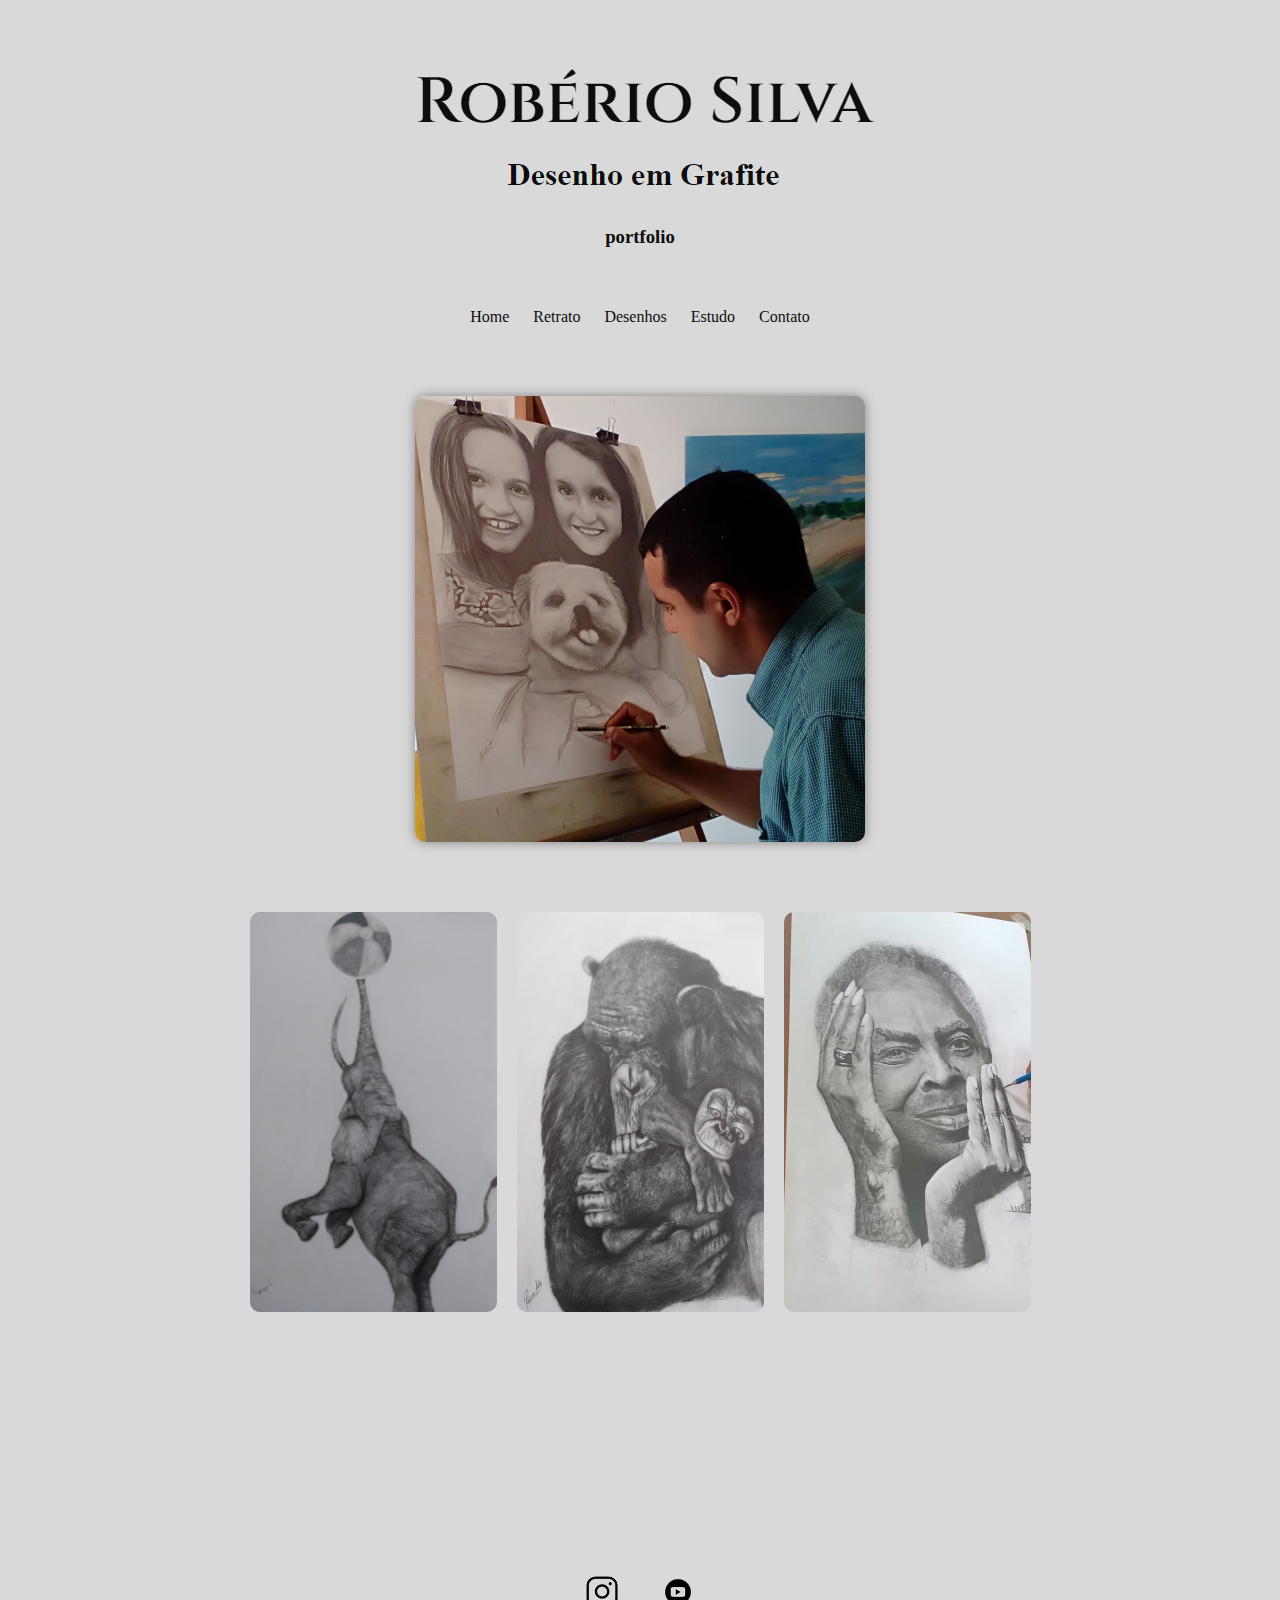
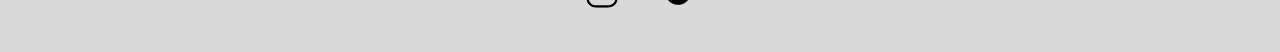
<file: index.html>
<!DOCTYPE html>
<html lang="pt-br">
<head>
    <meta charset="UTF-8">
    <meta http-equiv="X-UA-Compatible" content="IE=edge">
    <meta name="viewport" content="width=device-width, initial-scale=1.0">
    <link rel="stylesheet" href="estilo/style.css">

    <title>Robério Silva Art</title>
</head>
<body>
    
    <header>

            <div class="fixed-width"> 
                <picture>
             
                    <source media="(max-width:550px )" srcset="imagem/titulo-3.png">   
                    <source media="(max-width:790px )" srcset="imagem/titulo-2.png">
                    <img src="imagem/titulo-1.png" alt="Robério Silva">
                </picture>
                <h3>portfolio</h3>
            </div>
    </header>
    <nav>
                <a href="index.html"rel="next" target="_self"><span>Home</span></a>
                <a href="retrato.html"rel="next" target="_self"><span>Retrato</span></a>
                <a href="desenhos.html"rel="next"target="_self"><span> Desenhos</span></a>
                <a href="blog.html"rel="next"target="_self"><span>Estudo</span></a>
                <a href="faleconosco.html"rel="next"target="_self"><span>Contato</span></a>
    </nav>
    <main>

        <div id="foto">
            <picture> 
                <source media="(max-width:820px )" srcset="imagem/foto-perfil-200x198.png">
                <img src="imagem/foto-perfil-450x446.png" alt="foto">
            </picture>
           
        </div>
               
            <div class="container"> 
                
                
                <div class="box">
                    <picture>
                        <source media="(max-width:790px)" srcset="imagem/elefante-3.png">
                        <source media="(max-width: 1045px)" srcset="imagem/elefante.png">
            
                        <img src="imagem/elefante-1.png" alt="elefante">
         
     
                    </picture>
                </div>
                <div class="box"> 
                    <picture>

                        <source media="(max-width:790px )" srcset="imagem/macacos-3.png">
                        <source media="(min-width: 1045px)" srcset="imagem/macacos-1.png">
                        <img src="imagem/macacos.png" alt="macacos">
                    </picture>
                </div>
                <div class="box">
                    <picture>

                        <source media="(max-width:790px )" srcset="imagem/gil-3.png">
                        <source media="(max-width:1045px )" srcset="imagem/gil-2.png">
                        <img src="imagem/gil-1.png" alt="retrato">
                    </picture>
                </div>
           
   
            </div>
       
           
           
    </main>
    
    <footer>
            <nav>
                <a href="https://www.instagram.com/roberio_silva_art/" target="_blank" rel="external"><img src="imagem/instagram-1.ico" alt="instagram"></a>
                <a href="https://www.youtube.com/channel/UC7cbC8KYa419gMIbIsEoi3A" target="_blank" rel="external"> <img src="imagem/youtube-2.ico" alt="youtube"></a>
            </nav>
    </footer>


    
   
</body>
</html>
</file>
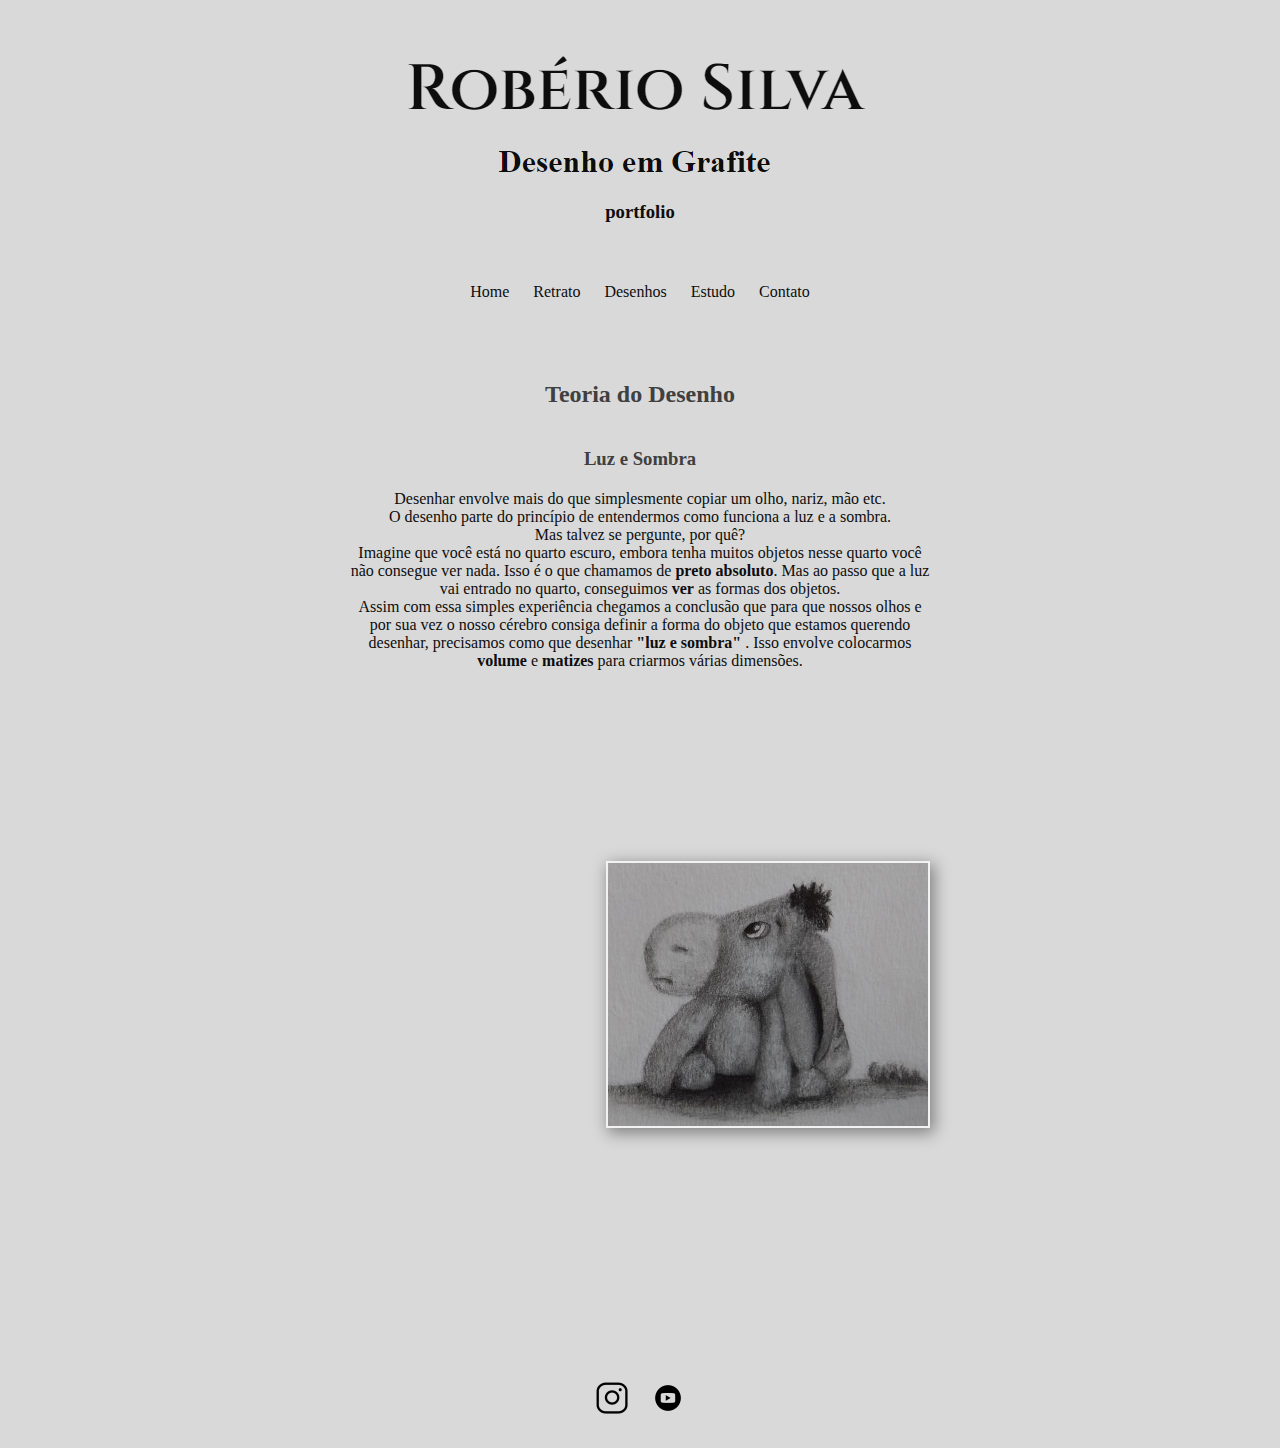
<file: blog.html>
<!DOCTYPE html>
<html lang="pt-br">
<head>
    <meta charset="UTF-8">
    <meta http-equiv="X-UA-Compatible" content="IE=edge">
    <meta name="viewport" content="width=device-width, initial-scale=1.0">
    <link rel="stylesheet" href="estilo/style-2.css">
   

    <title>Robério Silva Art</title>
</head>
<body >

    
   
           
        <header>
            <div class="fixed-width"> 
                <picture>
             
                     <source media="(max-width:550px )" srcset="imagem/titulo-3.png">   
                     <source media="(max-width:790px )" srcset="imagem/titulo-2.png">
                     <img src="imagem-2/titulo-1.png" alt="Robério Silva">
                </picture>
                    <h3>portfolio</h3>
            </div>
            
        </header>

            
        
        <nav>
            <a href="index.html"rel="next" target="_self"><span>Home</span></a>
            <a href="retrato.html"rel="next" target="_self"><span>Retrato</span></a>
            <a href="desenhos.html"rel="next"target="_self"><span> Desenhos</span></a>
            <a href="blog.html"rel="next"target="_self"><span>Estudo</span></a>
            <a href="faleconosco.html"rel="next"target="_self"><span>Contato</span></a>
        </nav>
        
    <main>  
        
        
        
        <article >
            <h2>Teoria do Desenho</h2>
                <h3>Luz e Sombra</h3>
                    <p>Desenhar envolve mais do que simplesmente copiar um olho, nariz, mão etc.</p>
                    <p>O desenho parte do princípio de entendermos como funciona a luz e a sombra.</p>
                    <p>Mas talvez se pergunte, por quê?</p>
                    <p>Imagine que você está no quarto escuro, embora tenha muitos objetos nesse quarto você não consegue ver nada. Isso é o que chamamos de <strong> preto absoluto</strong>. Mas ao passo que a luz vai entrado no quarto, conseguimos <strong>ver</strong>  as formas dos objetos. </p>
                    <p>Assim com essa simples experiência chegamos a conclusão que para que nossos olhos e por sua vez o nosso cérebro consiga definir a forma do objeto que estamos querendo desenhar, precisamos como que desenhar <strong>"luz e sombra" </strong>. Isso envolve colocarmos <strong>volume </strong> e <strong>matizes</strong> para criarmos várias dimensões.       </p>
        </article>

                  

       <div class="imagem"> 
           
            <picture>
                <source media="(max-width: 550px )" srcset="imagem-2/burro-150x123.jpg">
                <img id="borda" src="imagem-2/burro-320x263.jpg" alt="o burro">

            </picture>

        </div> 
    
    
    
    
    </main>   
      


    <footer>
            <nav>
                <a href="https://www.instagram.com/roberio_silva_art/" target="_blank" rel="external"><img src="imagem/instagram-1.ico" alt="instagram"></a>
                <a href="https://www.youtube.com/channel/UC7cbC8KYa419gMIbIsEoi3A" target="_blank" rel="external"> <img src="imagem/youtube-2.ico" alt="youtube"></a>
            </nav>
    </footer>


    
</body>
</html>
</file>
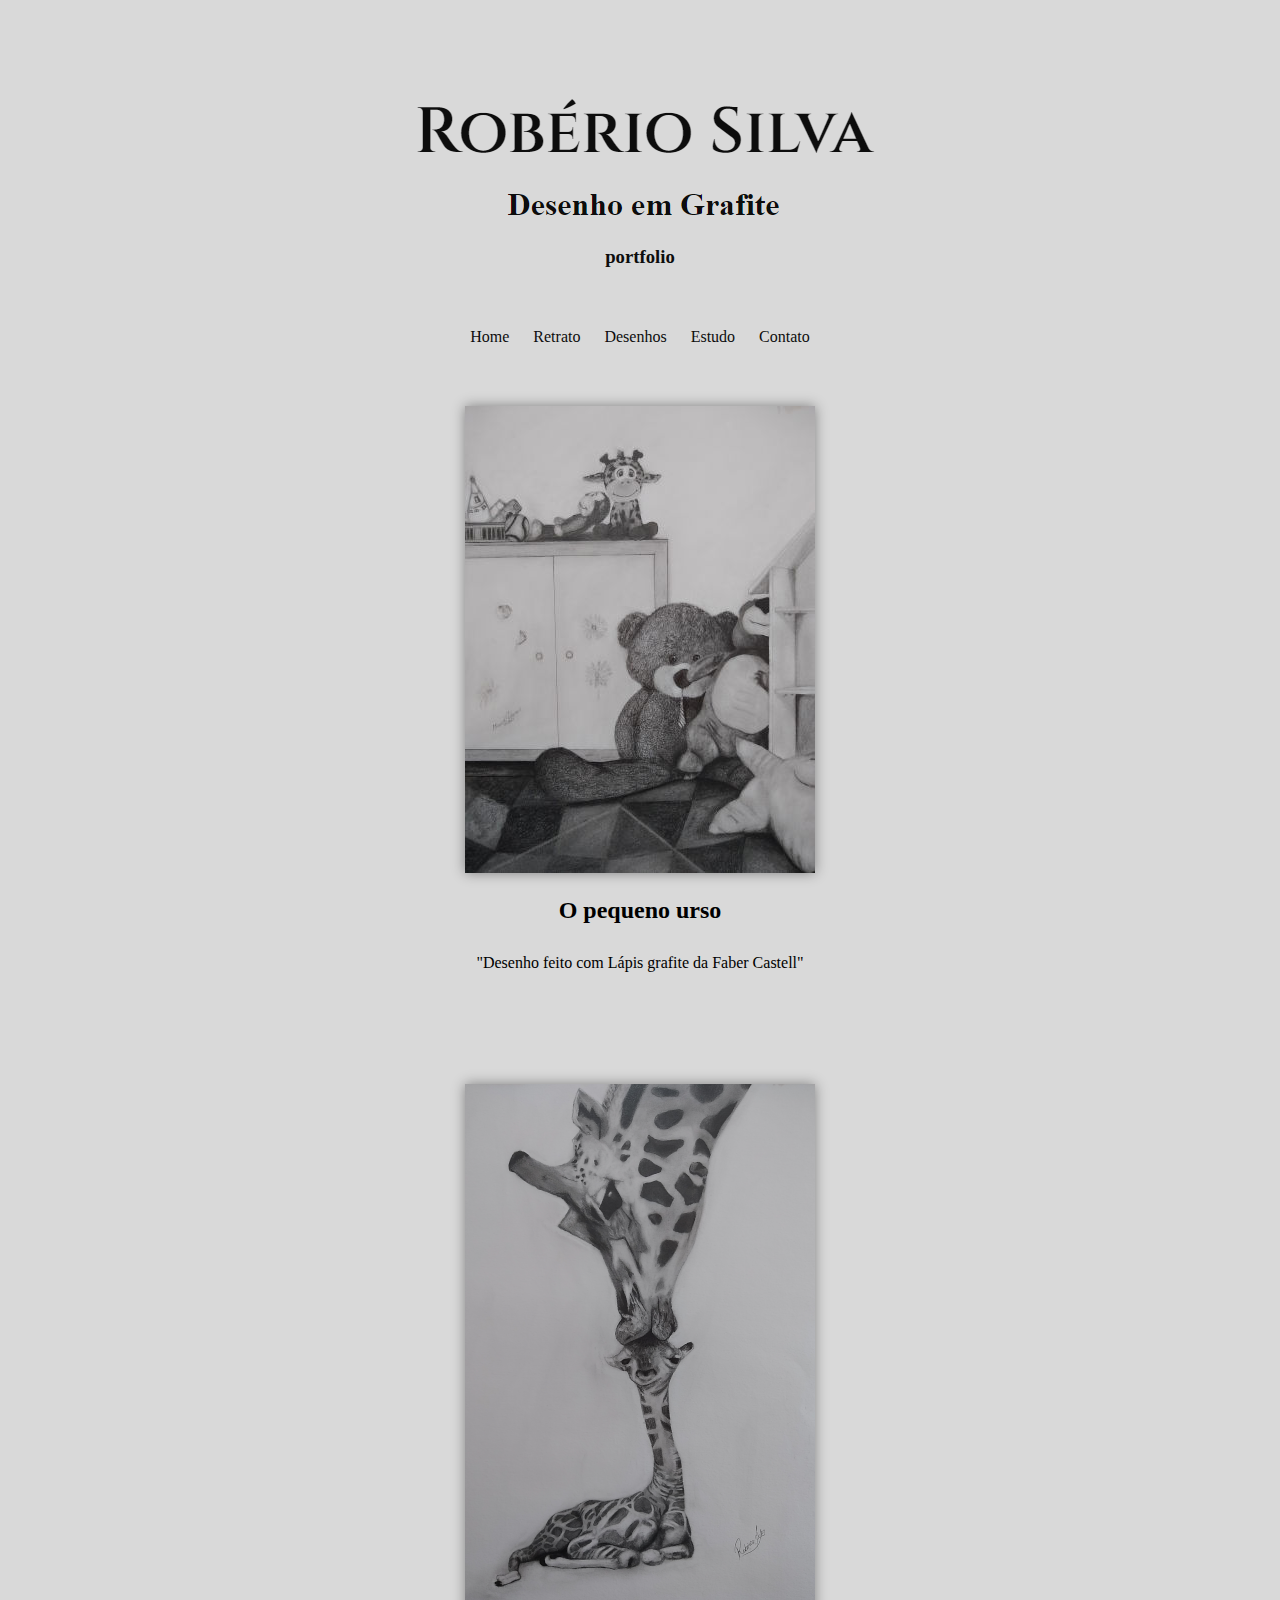
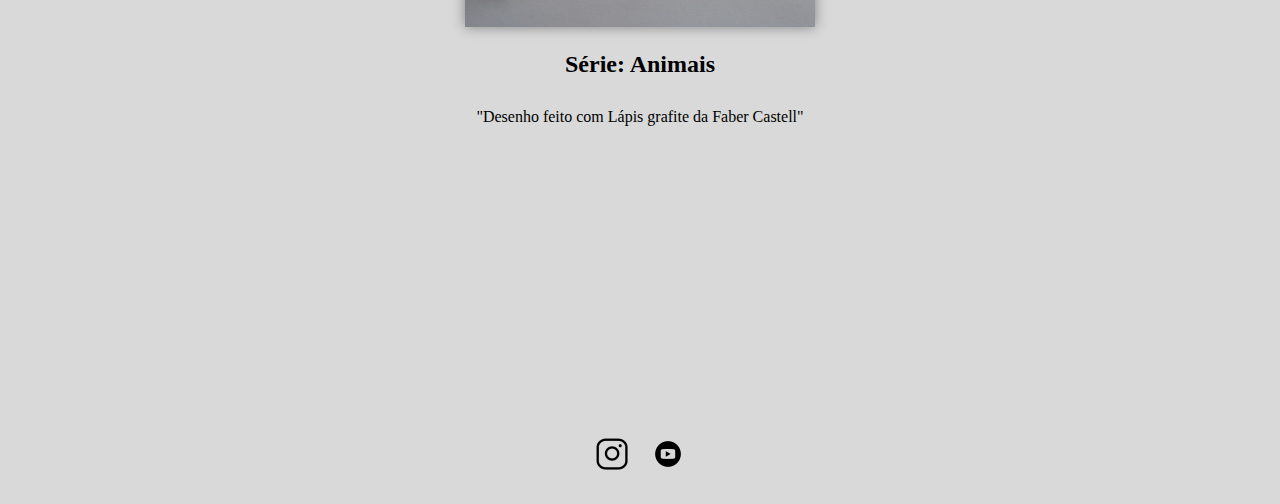
<file: desenhos.html>
<!DOCTYPE html>
<html lang="en">
<head>
    <meta charset="UTF-8">
    <meta http-equiv="X-UA-Compatible" content="IE=edge">
    <meta name="viewport" content="width=device-width, initial-scale=1.0">
    <link rel="stylesheet" href="./estilo/style-1.css">

    <title>Robério Silva Art</title>
</head>
<body>
   <header>
        
        <div class="fixed-width"> 
            <picture>
                <source media="(max-width:550px )" srcset="imagem/titulo-3.png">   
                <source media="(max-width:790px )" srcset="imagem/titulo-2.png">
                <img src="imagem/titulo-1.png" alt="Robério Silva">
            </picture>
                <h3>portfolio</h3>
        </div>
   </header>
    <nav>
             <a href="index.html"rel="next" target="_self"><span>Home</span></a>
             <a href="retrato.html"rel="next" target="_self"><span>Retrato</span></a>
             <a href="desenhos.html"rel="next"target="_self"><span> Desenhos</span></a>
             <a href="blog.html"rel="next"target="_self"><span>Estudo</span></a>
             <a href="faleconosco.html"rel="next"target="_self"><span>Contato</span></a>
    </nav>
    <main>              
        <div class="fixed-width">
            <picture>
                 <source media="(max-width:800px)" srcset="imagem-1/urso-180x240.jpg">
                 <img id="sombreamento" src="imagem-1/urso-350x467.jpg" alt="urso">
            </picture>
            
        </div>

            <article>

                <h2>O pequeno urso</h2>
                <p>"Desenho feito com Lápis grafite da Faber Castell" </p>
            </article>

        <div class="fixed-width">
             <picture>
                <source media="(max-width:800px)" srcset="imagem-1/girafa-180x279.png">
                <img id="sombreamento" src="imagem-1/girafa-350x543.png" alt="girafa">
             </picture>
        </div>
        
        
             <article>
                <h2>Série: Animais</h2>
                <p>"Desenho feito com Lápis grafite da Faber Castell" </p>
             </article>

    </main>         

    <footer>
            <nav>
                <a href="https://www.instagram.com/roberio_silva_art/" target="_blank" rel="external"><img src="imagem/instagram-1.ico" alt="instagram"></a>
                <a href="https://www.youtube.com/channel/UC7cbC8KYa419gMIbIsEoi3A" target="_blank" rel="external"> <img src="imagem/youtube-2.ico" alt="youtube"></a>
            </nav>
    
    </footer>
    
    
    
</body>
</html>
</file>
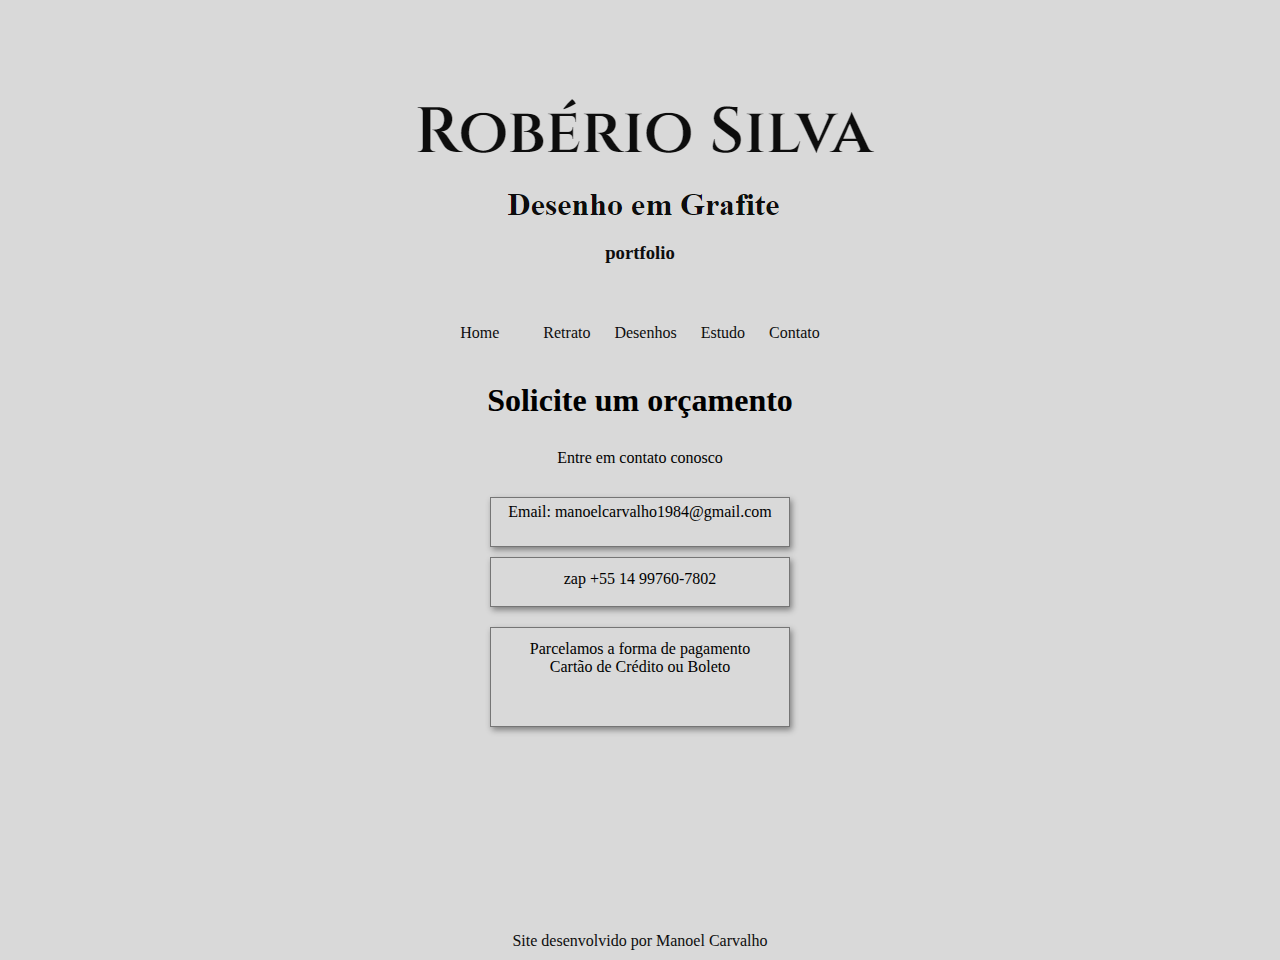
<file: faleconosco.html>
<meta charset="UTF-8">
    <meta http-equiv="X-UA-Compatible" content="IE=edge">
    <meta name="viewport" content="width=device-width, initial-scale=1.0">
    <link rel="stylesheet" href="estilo/style-3.css">

    <title>Robério Silva Art</title>
</head>
<body>
    
    <header>

      <div class="fixed-width"> 
          <picture>
             
                <source media="(max-width:550px )" srcset="imagem/titulo-3.png">   
                <source media="(max-width:790px )" srcset="imagem/titulo-2.png">
                <img src="imagem/titulo-1.png" alt="Robério Silva">
          </picture>
          <h3>portfolio</h3>
      </div>
    </header>
    <nav>
      <a href="index.html"rel="next" target="_self"><span>Home</span><a>
      <a href="retrato.html"rel="next" target="_self"><span>Retrato</span></a>
      <a href="desenhos.html"rel="next"target="_self"><span> Desenhos</span></a>
      <a href="blog.html"rel="next"target="_self"><span>Estudo</span></a>
      <a href="faleconosco.html"rel="next"target="_self"><span>Contato</span></a>
    </nav>
      <main >
        <article>
          <h1>Solicite um orçamento</h1>
				    <p>Entre em contato conosco</p>

          <div class="container">	
              <div id="d1">
						    <p>Email: manoelcarvalho1984@gmail.com</p>
              </div>

					    <div id="d2">
						    <p>zap +55 14 99760-7802</p>
              </div>

				      <div id="d3">
						    <p>Parcelamos a forma de pagamento</p>
                <p>Cartão de Crédito ou Boleto</p>
              </div>
        
          </div>
        </article>

      </main>  

      <footer>
        <p> Site desenvolvido por Manoel Carvalho</p>
      </footer>

    
</body>
</html>
</file>
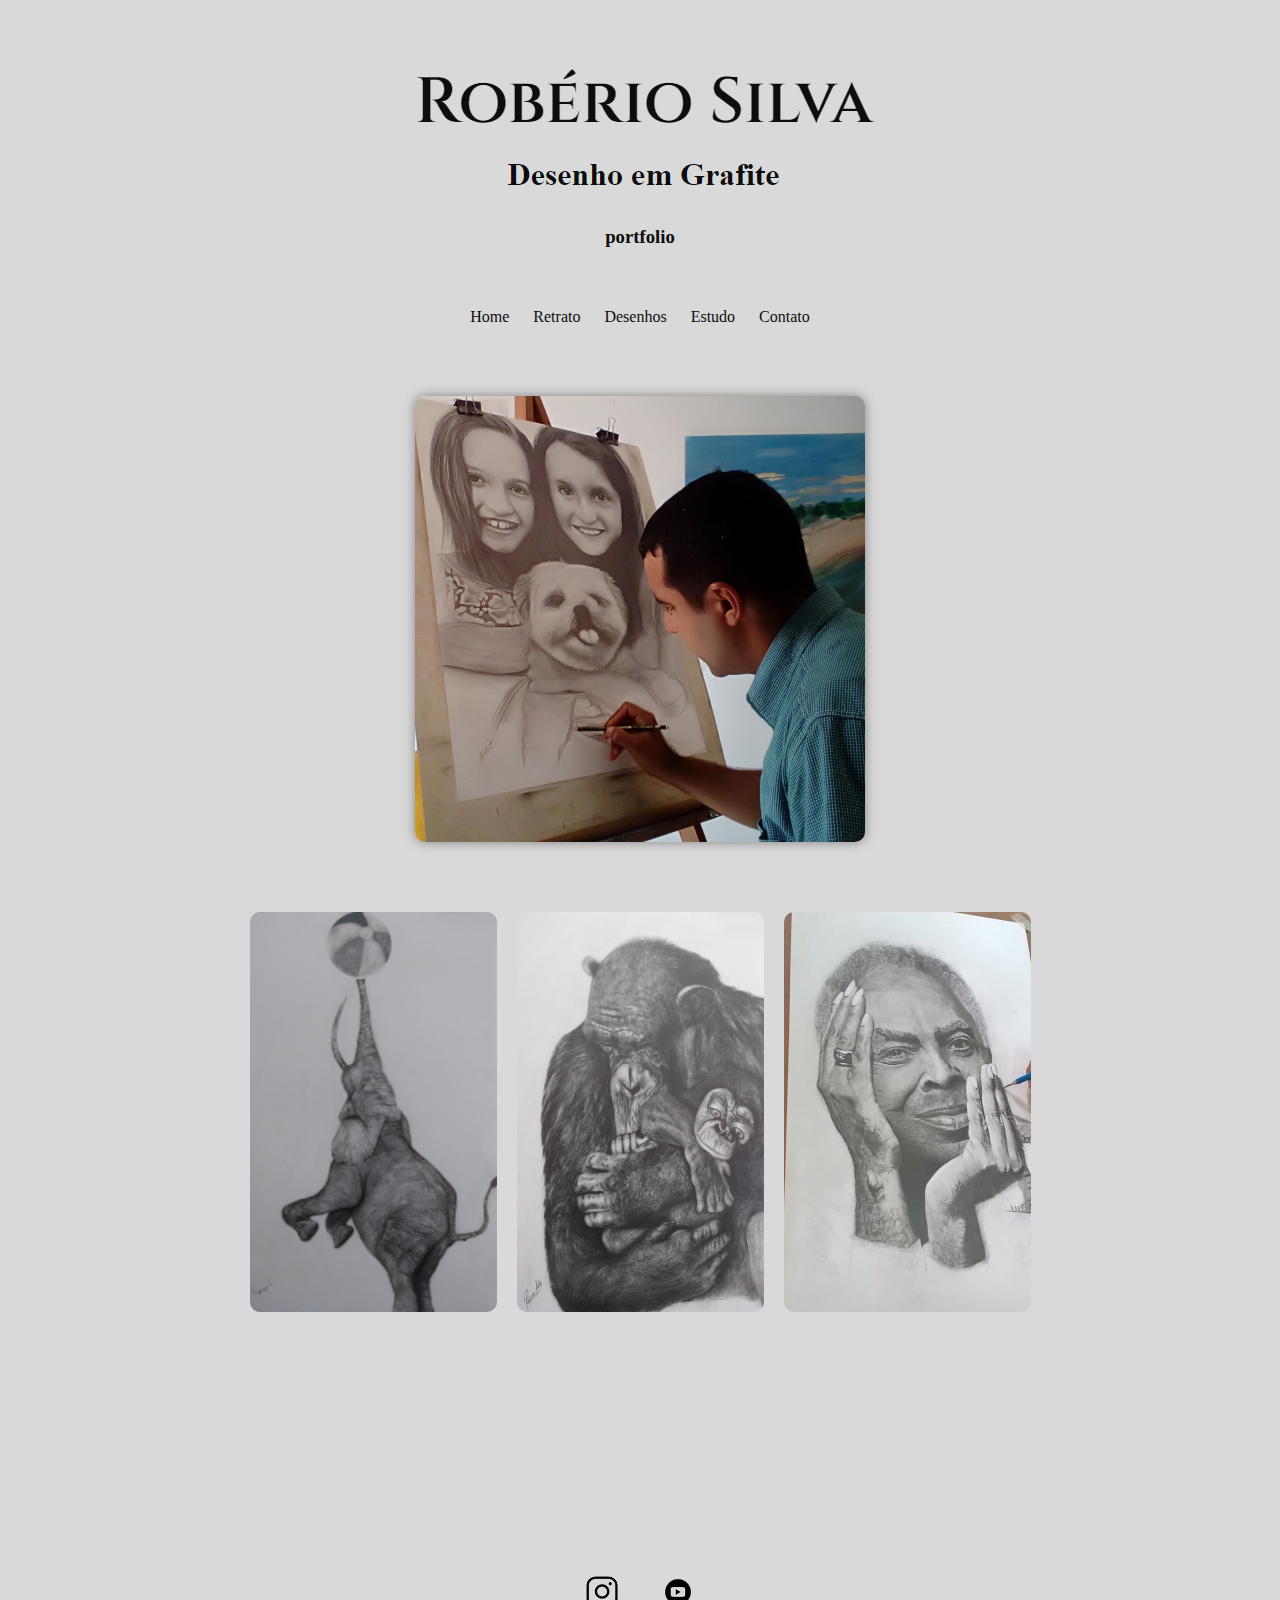
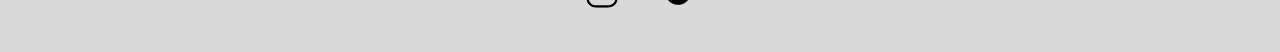
<file: homepage.html>
<!DOCTYPE html>
<html lang="pt-br">
<head>
    <meta charset="UTF-8">
    <meta http-equiv="X-UA-Compatible" content="IE=edge">
    <meta name="viewport" content="width=device-width, initial-scale=1.0">
    <link rel="stylesheet" href="estilo/style.css">

    <title>Robério Silva Art</title>
</head>
<body>
    
    <header>

            <div class="fixed-width"> 
                <picture>
             
                    <source media="(max-width:550px )" srcset="imagem/titulo-3.png">   
                    <source media="(max-width:790px )" srcset="imagem/titulo-2.png">
                    <img src="imagem/titulo-1.png" alt="Robério Silva">
                </picture>
                <h3>portfolio</h3>
            </div>
    </header>
    <nav>
                <a href="homepage.html"rel="prev" target="_self"><span>Home</span></a>
                <a href="retrato.html"rel="next" target="_self"><span>Retrato</span></a>
                <a href="desenhos.html"rel="next"target="_self"><span> Desenhos</span></a>
                <a href="blog.html"rel="next"target="_self"><span>Estudo</span></a>
                <a href="faleconosco.html"rel="next"target="_self"><span>Contato</span></a>
    </nav>
    <main>

        <div id="foto">
            <picture> 
                <source media="(max-width:820px )" srcset="imagem/foto-perfil-200x198.png">
                <img src="imagem/foto-perfil-450x446.png" alt="foto">
            </picture>
           
        </div>
               
            <div class="container"> 
                
                
                <div class="box">
                    <picture>
                        <source media="(max-width:790px)" srcset="imagem/elefante-3.png">
                        <source media="(max-width: 1045px)" srcset="imagem/elefante.png">
            
                        <img src="imagem/elefante-1.png" alt="elefante">
         
     
                    </picture>
                </div>
                <div class="box"> 
                    <picture>

                        <source media="(max-width:790px )" srcset="imagem/macacos-3.png">
                        <source media="(min-width: 1045px)" srcset="imagem/macacos-1.png">
                        <img src="imagem/macacos.png" alt="macacos">
                    </picture>
                </div>
                <div class="box">
                    <picture>

                        <source media="(max-width:790px )" srcset="imagem/gil-3.png">
                        <source media="(max-width:1045px )" srcset="imagem/gil-2.png">
                       <img src="imagem/gil-1.png" alt="retrato">
                    </picture>
                </div>
           
   
            </div>
       
           
           
    </main>
    
    <footer>
            <nav>
                <a href="https://www.instagram.com/roberio_silva_art/" target="_blank" rel="external"><img src="imagem/instagram-1.ico" alt="instagram"></a>
                <a href="https://www.youtube.com/channel/UC7cbC8KYa419gMIbIsEoi3A" target="_blank" rel="external"> <img src="imagem/youtube-2.ico" alt="youtube"></a>
            </nav>
    </footer>


    
   
</body>
</html>
</file>
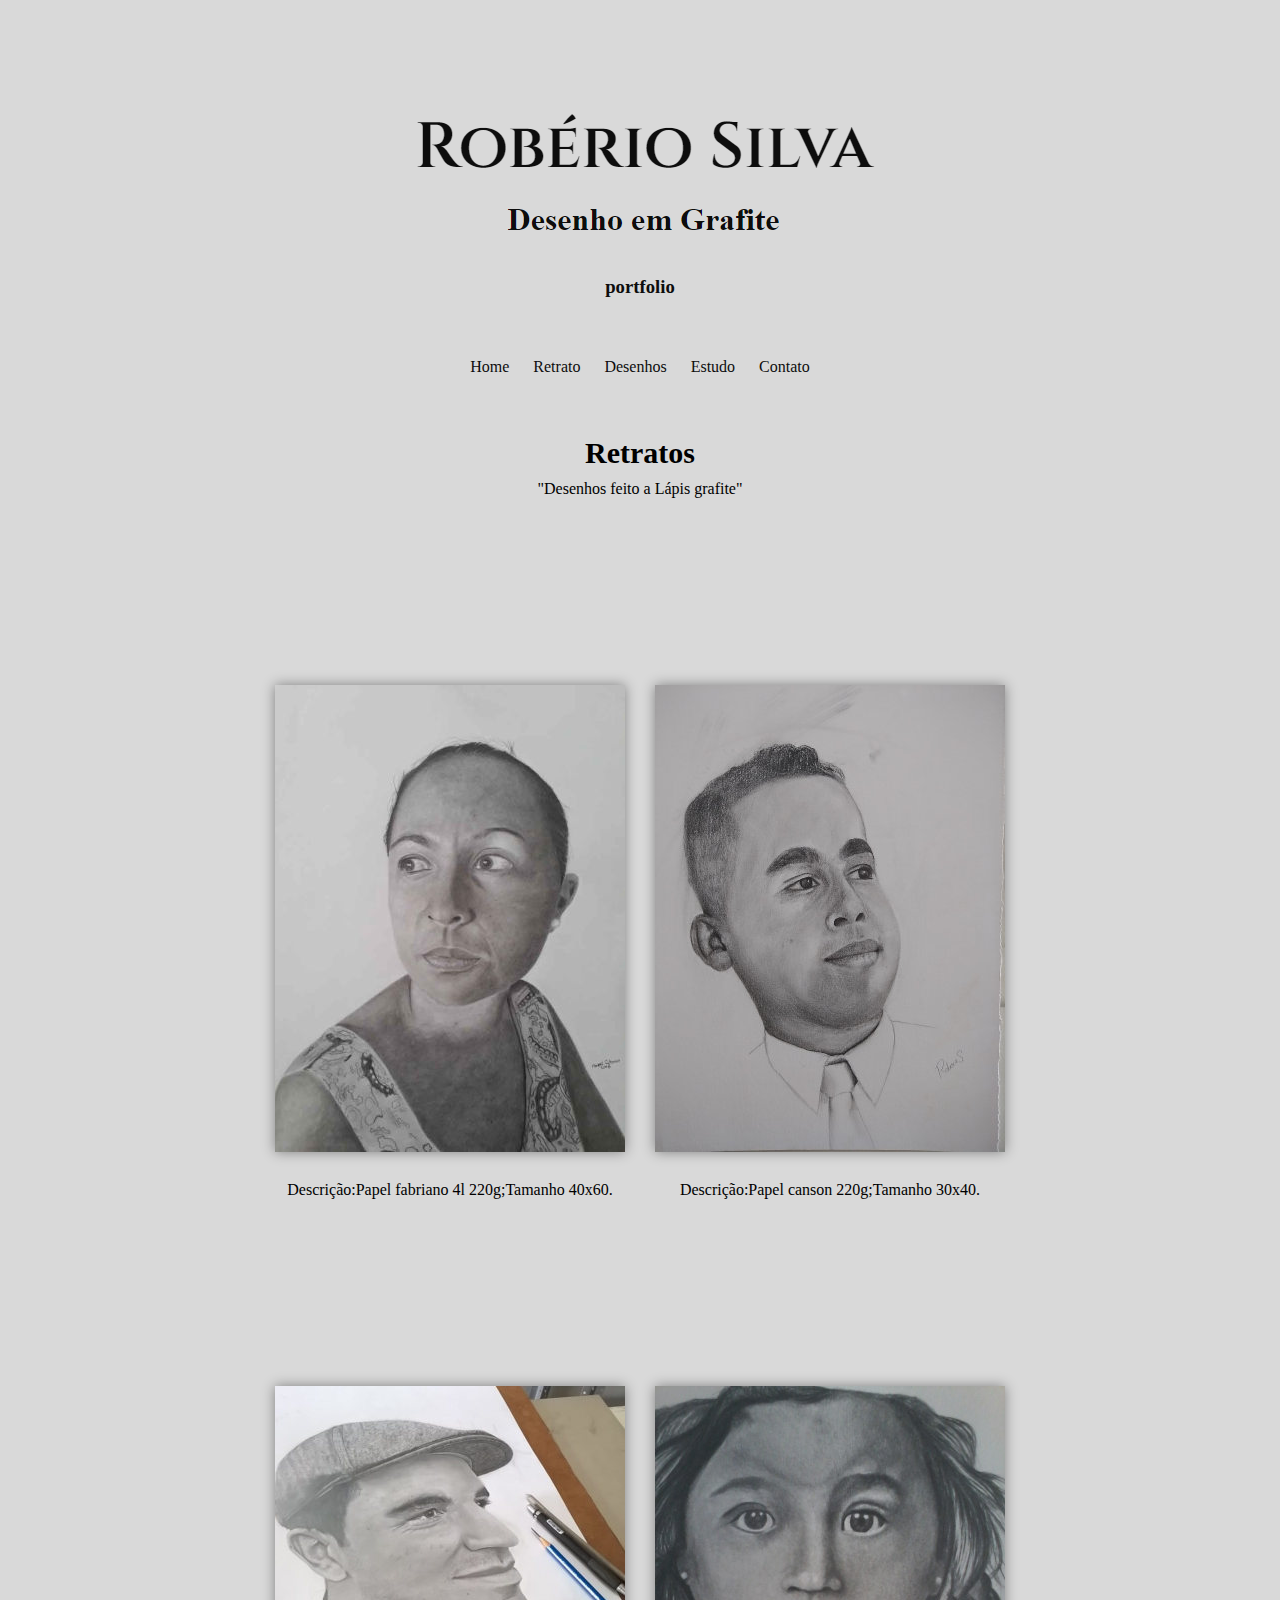
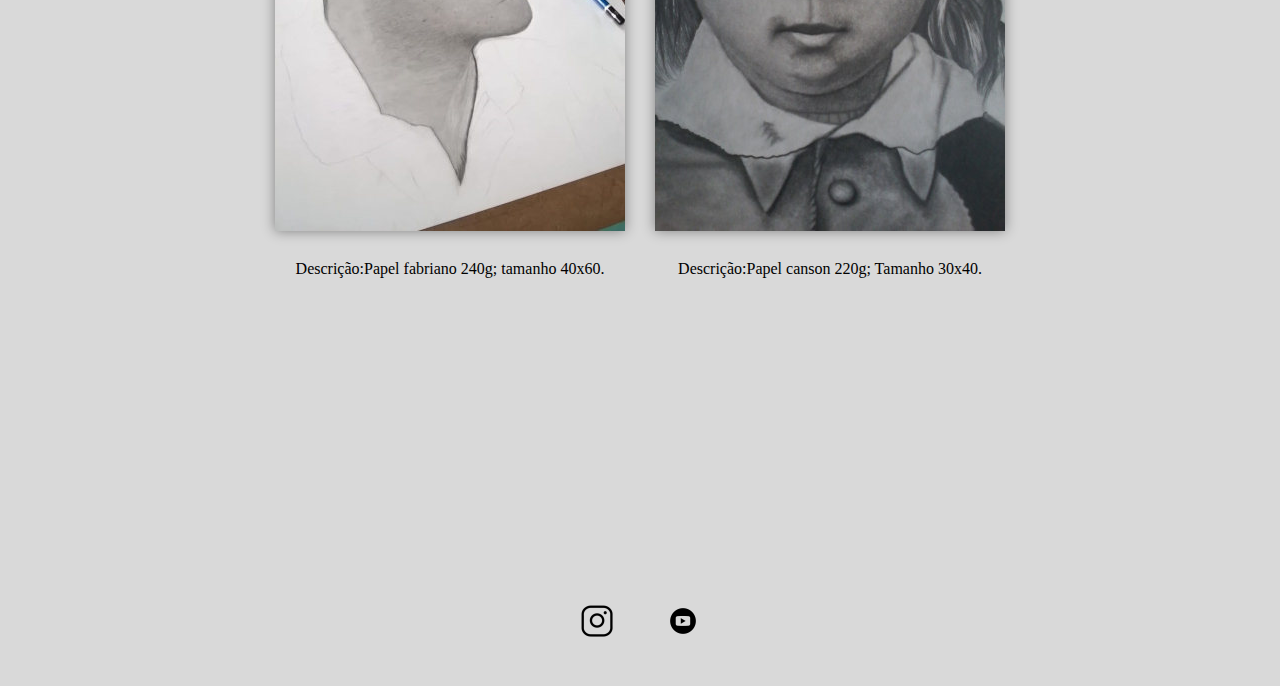
<file: retrato.html>
<!DOCTYPE html>
<html lang="pt-br">
<head>
    <meta charset="UTF-8">
    <meta http-equiv="X-UA-Compatible" content="IE=edge">
    <meta name="viewport" content="width=device-width, initial-scale=1.0">
    <link rel="stylesheet" href="estilo/style-4.css">
    <title>Robério Silva Art</title>
</head>
<body>
    <header>
        
        <div class="fixed-width"> 
            <picture>
                <source media="(max-width:550px )" srcset="imagem/titulo-3.png">   
                <source media="(max-width:790px )" srcset="imagem/titulo-2.png">
                <img src="imagem/titulo-1.png" alt="Robério Silva">
            </picture>
            <h3>portfolio</h3>
        </div>
   </header>
    <nav>
             <a href="index.html"rel="next" target="_self"><span>Home</span></a>
             <a href="retrato.html"rel="next" target="_self"><span>Retrato</span></a>
             <a href="desenhos.html"rel="next"target="_self"><span> Desenhos</span></a>
             <a href="blog.html"rel="next"target="_self"><span>Estudo</span></a>
             <a href="faleconosco.html"rel="next"target="_self"><span>Contato</span></a>
    </nav>
    <main>  

        <article>

            <h1>Retratos</h1>
            <p>"Desenhos feito a Lápis grafite" </p>
        </article>

        
        <div class="container"> 
            
            <div class="fixed-width">
            <picture>
                 <source media="(max-width:800px)" srcset="imagem-1/imagem3-180x240.jpg">
                 <img id="sombreamento" src="imagem-1/imagem3-350x467.jpg" alt="retrato">
            </picture>
            <article> <p>Descrição:Papel fabriano 4l 220g;Tamanho 40x60.</p> </article>
        </div>
        <div class="fixed-width">
            <picture>
                 <source media="(max-width:800px)" srcset="imagem-1/modelo-3-180x240.jpg">
                 <img id="sombreamento" src="imagem-1/modelo-2-350x467.jpg" alt="retrato">
            </picture>
            <article> <p>Descrição:Papel canson 220g;Tamanho 30x40.</p> </article>
        </div>
    
    </div>
       




        <div class="container"> 

            <div class="fixed-width">
                <picture>
                    <source media="(max-width:800px)" srcset="imagem-1/rafael-180x229.jpg">
                    <img id="sombreamento" src="imagem-1/rafael-350x445.jpg" alt="retrato">
                </picture>
                <article> <p>Descrição:Papel fabriano 240g; tamanho 40x60.</p> </article>
            </div>

            <div class="fixed-width">
                <picture>
                <source media="(max-width:800px)" srcset="imagem-1/modelo-5-180x229.jpg">
                <img id="sombreamento" src="imagem-1/modelo-5-350x445.jpg" alt="retrato">
                </picture>
                <article> <p>Descrição:Papel canson 220g; Tamanho 30x40.  </p> </article>
        </div>
    
        </div>
           
       
        
        
           
    </main>         

    <footer>
            <nav>
                <a href="https://www.instagram.com/roberio_silva_art/" target="_blank" rel="external"><img src="imagem/instagram-1.ico" alt="instagram"></a>
                <a href="https://www.youtube.com/channel/UC7cbC8KYa419gMIbIsEoi3A" target="_blank" rel="external"> <img src="imagem/youtube-2.ico" alt="youtube"></a>
            </nav>
    
    </footer>
    
    
    
</body>
</html>
</file>
<file: estilo/style.css>
@charset "UTF-8" ;



@import url('https://fonts.googleapis.com/css2?family=Cinzel&display=swap');
@import url('https://fonts.googleapis.com/css2?family=Cinzel:wght@600&display=swap');
*{
    margin: 0px;
    padding: 0px;
}
* {
    box-sizing: border-box;
  }


:root {
    --cor4:#0D0D0D;
    --cor3:#404040;
    --cor2:#737373;
    --cor1:#D9D9D9;
    --cor0:#F2F2F2;

    --fonte-padrao: Arial, Verdana, Helvetica, sans-serif;
    --fonte-titulo:'Cinzel', serif  ;
    --fonte-padrao-2:'Cinzel', serif;

}



body {
    font-family:var(--cor4);
    background-color:var(--cor1);
   
}
    
.fixed-width {

    text-align: center;
}

 header  { 
    color: var(--cor4);
    background-color:transparent;
    padding:40px 0 ; 
    text-align: center;
    min-width: 320px;
    max-width: 1920px;
  
}


main {
    background-color: transparent;
    border-radius: 10px 10px 0 0;
    min-width: 320px;
    max-width: 1920px;
    min-height: 500px;
    max-height: 980px;
   
    
    
}


#foto  img {
    display: block;
    margin: auto;
    margin-top: 50px;
    box-shadow: 0px 0px 12px 0px rgba(0, 0, 0, 0.411);
    
}



span:hover {
    border: 0px 0px 7px 2px rgb(0 0 0 / 41%) ;
    background-color:#7373731a;
    

 }


.container {
    
    margin-top: 60px;
    width: 100%;
    height: auto;
    display:flex;     
    flex-wrap: wrap;
    align-items: center;
    justify-content: center;
   
    
}




.box {
    transition: transform 0.6s ease-in-out;  
}

.box:hover {
    transform: scale(1.5); 
    }

h1#header {
    font-family:var(--fonte-titulo);

}
img  {

    margin: 10px;
    border-radius: 10px;
   }

nav  {
    background-color: transparent;
    text-align: center;
    padding: 20px;
    min-width: 320px;
    max-width: 1920px;
     }

a {text-decoration: none;
    padding: 10px;
    color: var(--cor4);
    font-size: 1em;

    }

 footer {
        color:var(--cor0);
        background-color:transparent;
        border-radius: 0 0 10px 10px;
        text-align: center;
        min-width: 320px;
        max-width: 1920px;
        margin-top: 220px;
        margin-bottom: 10px;
       
        
      }
</file>
<file: estilo/style-2.css>
@charset "UTF-8" ;



@import url('https://fonts.googleapis.com/css2?family=Cinzel&display=swap');
@import url('https://fonts.googleapis.com/css2?family=Cinzel:wght@600&display=swap');
*{
    margin: 0px;
    padding: 0px;
}
* {
    box-sizing: border-box;
  }


:root {
    --cor4:#0D0D0D;
    --cor3:#404040;
    --cor2:#737373;
    --cor1:#D9D9D9;
    --cor0:#F2F2F2;

    --fonte-padrao: Arial, Verdana, Helvetica, sans-serif;
    --fonte-titulo:'Cinzel', serif  ;
    --fonte-padrao-2:'Cinzel', serif;

}



body {
    font-family:var(--cor4);
    background-color:var(--cor1);
    
   
}


    
.fixed-width {

    text-align: center;
    
}

 header  { 
    color: var(--cor4);
    background-color:transparent;
    padding:40px 0 ; 
    min-width: 320px;
    max-width: 1920px;

   }
  


nav  {
    background-color: transparent;
    text-align: center;
    padding: 20px;
    min-width: 320px;
    max-width: 1920px;
     }

a {text-decoration: none;
    padding: 10px;
    color: var(--cor4);
    font-size: 1em;

    }


main {
    background-color: transparent;
    border-radius: 10px 10px 0 0;
    min-width: 220px;
    max-width: 600px;
    min-height: 320px;
    max-height: 1200px;
    margin: auto;
   
}

article  {
    
    text-align: center;
    margin-top: 30px;
    min-width:320px;
    max-width: 600px;
    min-height: 500px;
    max-height: 800px;
    padding: 10px;
 
 }

 
article h2  {
    padding: 20px;
    color: var(--cor3);
}
 article h3 {
     padding: 20px;
     color: var(--cor3);
 }

 article p {
     color: var(--cor4);
 }
.imagem {
    text-align: right;
    padding: 10px;
}

img#borda {
    border: 2px solid #F2F2F2;
    box-shadow: 3px 4px 15px 1px rgb(0 0 0 / 41%);
}

footer {
    color:var(--cor0);
    background-color:transparent;
    border-radius: 0 0 10px 10px;
    text-align: center;
    min-width: 320px;
    max-width: 1920px;
    margin-top: 220px;
    margin-bottom: 10px;
   
    
  }
</file>
<file: estilo/style-1.css>
@charset "UTF-8" ;



@import url('https://fonts.googleapis.com/css2?family=Cinzel&display=swap');
@import url('https://fonts.googleapis.com/css2?family=Cinzel:wght@600&display=swap');
*{
    margin: 0px;
    padding: 0px;
}
* {
    box-sizing: border-box;
  }


:root {
    --cor4:#0D0D0D;
    --cor3:#404040;
    --cor2:#737373;
    --cor1:#D9D9D9;
    --cor0:#F2F2F2;

    --fonte-padrao: Arial, Verdana, Helvetica, sans-serif;
    --fonte-titulo:'Cinzel', serif  ;
    --fonte-padrao-2:'Cinzel', serif;

}



body {
    font-family:var(--cor4);
    background-color:var(--cor1);
   
}
    
header > h2 {
    font-family: var(--cor4);
    font-size: 1em;
      
  }  
 
.fixed-width {
    margin-top: 40px;
    text-align: center;
    
}

 header  { 
    color: var(--cor4);
    background-color:transparent;
    padding:40px 0 ;
    min-width: 320px;
    max-width: 1920px;
   }
main {
    background-color: transparent;
    border-radius: 10px 10px 0 0;
    min-width: 320px;
    max-width: 1920px;
    min-height: 568px;
    max-height: 1480px;
    margin: auto;
}

span:hover {
    border: 0.2px solid rgba(0, 0, 0, 0.089) ;
    background-color:#7373731a;
}


nav  {
    background-color: transparent;
    text-align: center;
    padding: 20px;
    min-width: 320px;
    max-width: 1920px;
    
    }

a {text-decoration: none;
    padding: 10px;
    color: var(--cor4);
    font-size: 1em;

    }

article {
    text-align: center;
    }

img#sombreamento{
    
    box-shadow: 0px 0px 12px 0px rgba(0, 0, 0, 0.411);

}

div > span {
    display: none;

}

div:hover > span {
    display: block;
}



h2 {
  
    padding: 20px;
}
 p {
     display:inline-block;
     height: 100px;
     min-width:150px;
     max-width: 400px;
     padding: 10px;
}

 footer {
        color:var(--cor0);
        background-color:transparent;
        border-radius: 0 0 10px 10px;
        text-align: center;
        min-width: 320px;
        max-width: 1920px;
        margin-top: 220px;
        margin-bottom: 10px;
       
        
      }
</file>
<file: estilo/style-3.css>
@charset "UTF-8" ;



@import url('https://fonts.googleapis.com/css2?family=Cinzel&display=swap');
@import url('https://fonts.googleapis.com/css2?family=Cinzel:wght@600&display=swap');
*{
    margin: 0px;
    padding: 0px;
}
* {
    box-sizing: border-box;
  }


:root {
    --cor4:#0D0D0D;
    --cor3:#404040;
    --cor2:#737373;
    --cor1:#D9D9D9;
    --cor0:#F2F2F2;

    --fonte-padrao: Arial, Verdana, Helvetica, sans-serif;
    --fonte-titulo:'Cinzel', serif  ;
    --fonte-padrao-2:'Cinzel', serif;

}



body {
    font-family:var(--cor4);
    background-color:var(--cor1);
   
}
    


 header  { 
    color: var(--cor4);
    background-color:transparent;
    padding:40px 0 ; 
   
    min-width: 320px;
    max-width: 1920px;
  
}



.fixed-width {
    margin-top: 40px;
    text-align: center;
    
}

nav  {
    background-color: transparent;
    text-align: center;
    padding: 20px;
    min-width: 320px;
    max-width: 1920px;
     }

a {text-decoration: none;
    padding: 10px;
    color: var(--cor4);
    font-size: 1em;
}

span:hover {
        border: 0.2px solid rgba(0, 0, 0, 0.089) ;
        background-color:#7373731a;
}



main {
    
    min-width: 320px;
    max-width: 1920px;
    margin: auto;
    
}



article {
text-align: center;
min-height: 400px;
}

article h1 {
    margin: 20px;
}

article > p {
    padding: 10px;


}

.container {
    display: inline-block;
}

#d1{ 
    margin: 20px 20px 10px 20px;
    width:300px;
    height: 50px; 
    padding: 5px;
    border: 1px solid #0d0d0d7c;
    box-shadow: 2px 3px 6px 0px rgb(0 0 0 / 41%);
    
    
} 

#d2 {
    margin: 10px 20px 20px 20px;
    width: 300px;
    height:50px;
    padding: 12px;
    border: 1px solid #0d0d0d7c;
    box-shadow: 2px 3px 6px 0px rgb(0 0 0 / 41%);

    
}

#d3 {
    
    margin:20px;
    width: 300px;
    height: 100px;
    padding: 12px;
    border: 1px solid #0d0d0d7c;
    box-shadow: 2px 3px 6px 0px rgb(0 0 0 / 41%);

}

label {
    display: block;

    position: absolute;
    margin: 1px;
}

#d4 {
    margin-top:30px;
    padding: 2px;
}
textarea {
    margin-left:10px;
    margin-top: 10px;

}



footer {
    color:var(--cor4);
    background-color:transparent;
    text-align: center;
    min-width: 320px;
    max-width: 1920px;
    margin-top: 150px;
    margin-bottom: 10px;
   
}
</file>
<file: estilo/style-4.css>
@charset "UTF-8" ;



@import url('https://fonts.googleapis.com/css2?family=Cinzel&display=swap');
@import url('https://fonts.googleapis.com/css2?family=Cinzel:wght@600&display=swap');
*{
    margin: 0px;
    padding: 0px;
}
* {
    box-sizing: border-box;
  }


:root {
    --cor4:#0D0D0D;
    --cor3:#404040;
    --cor2:#737373;
    --cor1:#D9D9D9;
    --cor0:#F2F2F2;

    --fonte-padrao: Arial, Verdana, Helvetica, sans-serif;
    --fonte-titulo:'Cinzel', serif  ;
    --fonte-padrao-2:'Cinzel', serif;

}



body {
    font-family:var(--cor4);
    background-color:var(--cor1);
   
}
    
header > h2 {
    font-family: var(--cor4);
    font-size: 1em;
      
  }  
 
.fixed-width {
    margin-top: 40px;
    text-align: center;
    
}

 header  { 
    color: var(--cor4);
    background-color:transparent;
    padding:40px 0 ;
    min-width: 320px;
    max-width: 1920px;
   }
main {
    background-color: transparent;
    border-radius: 10px 10px 0 0;
    min-width: 320px;
    max-width: 1920px;
    min-height: 568px;
    max-height: 1880px;
    margin: auto;
}


span:hover {
    border: 0.2px solid rgba(0, 0, 0, 0.089) ;
    background-color:#7373731a;
}


nav  {
    background-color: transparent;
    text-align: center;
    padding: 20px;
    min-width: 320px;
    max-width: 1920px;
    
    }

a {text-decoration: none;
    padding: 10px;
    color: var(--cor4);
    font-size: 1em;

    }

article > h1 {
    margin-top: 40px;
    font-size: 30px;
}

.container {
        margin-top: 60px;
         width: 100%;
         height: auto;
         display:flex;     
         flex-wrap: wrap;
         align-items: center;
         justify-content: center;
        
         
     }




img {
    margin: 15px;
}
     

article {
    text-align: center;
    }

img#sombreamento{
    
    box-shadow: 0px 0px 12px 0px rgba(0, 0, 0, 0.411);

}

div > span {
    display: none;

}

div:hover > span {
    display: block;
}



h2 {
  
    padding: 20px;
}
 p {
     display:inline-block;
     height: 100px;
     min-width:150px;
     max-width: 400px;
     padding: 10px;
}

 footer {
        color:var(--cor0);
        background-color:transparent;
        border-radius: 0 0 10px 10px;
        text-align: center;
        min-width: 320px;
        max-width: 1920px;
        margin-top: 220px;
        margin-bottom: 10px;
       
        
      }
</file>
